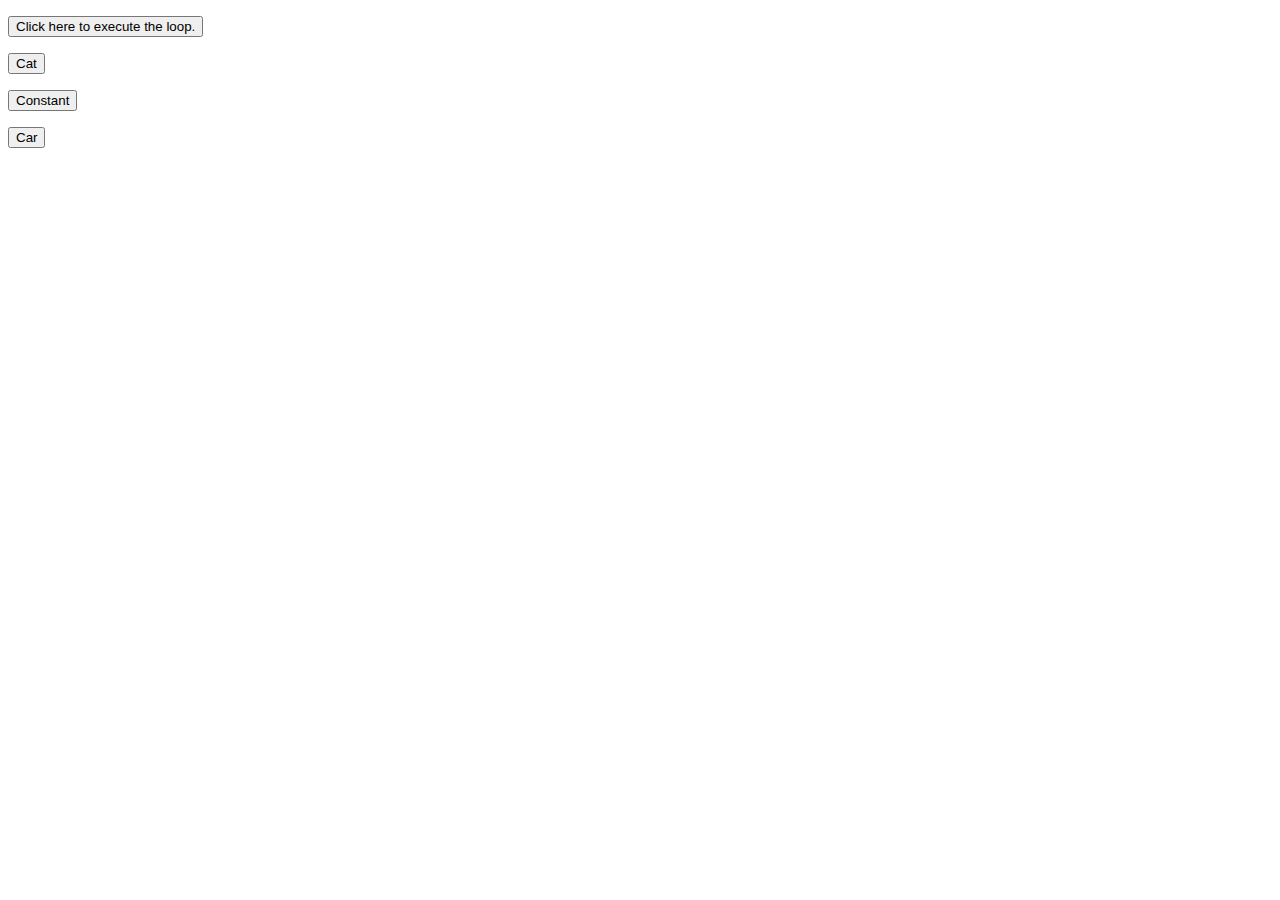
<file: Basic_JavaScript_Projects/Project10_loops_arrays/index.html>
<!DOCTYPE html> 
<html lang=en>
    <head>
        <meta charset="UTF-8">
        <title>Project 10</title>
        <script src="JS/main.js"></script>
    </head>

    <body>
        <p id="List_of_Instruments"></p>
        <button onclick="for_Loop()">Click here to execute the loop.</button>
        
        <p id="Cat"></p>
        <button onclick="cat_pics()">Cat</button>
        
        <p id="Constant"></p>
        <button onclick="constant_function()">Constant</button>
   
       <p id="Car_Object"></p>
        <button onclick="car_description()">Car</button>
    </body>

</html>
</file>
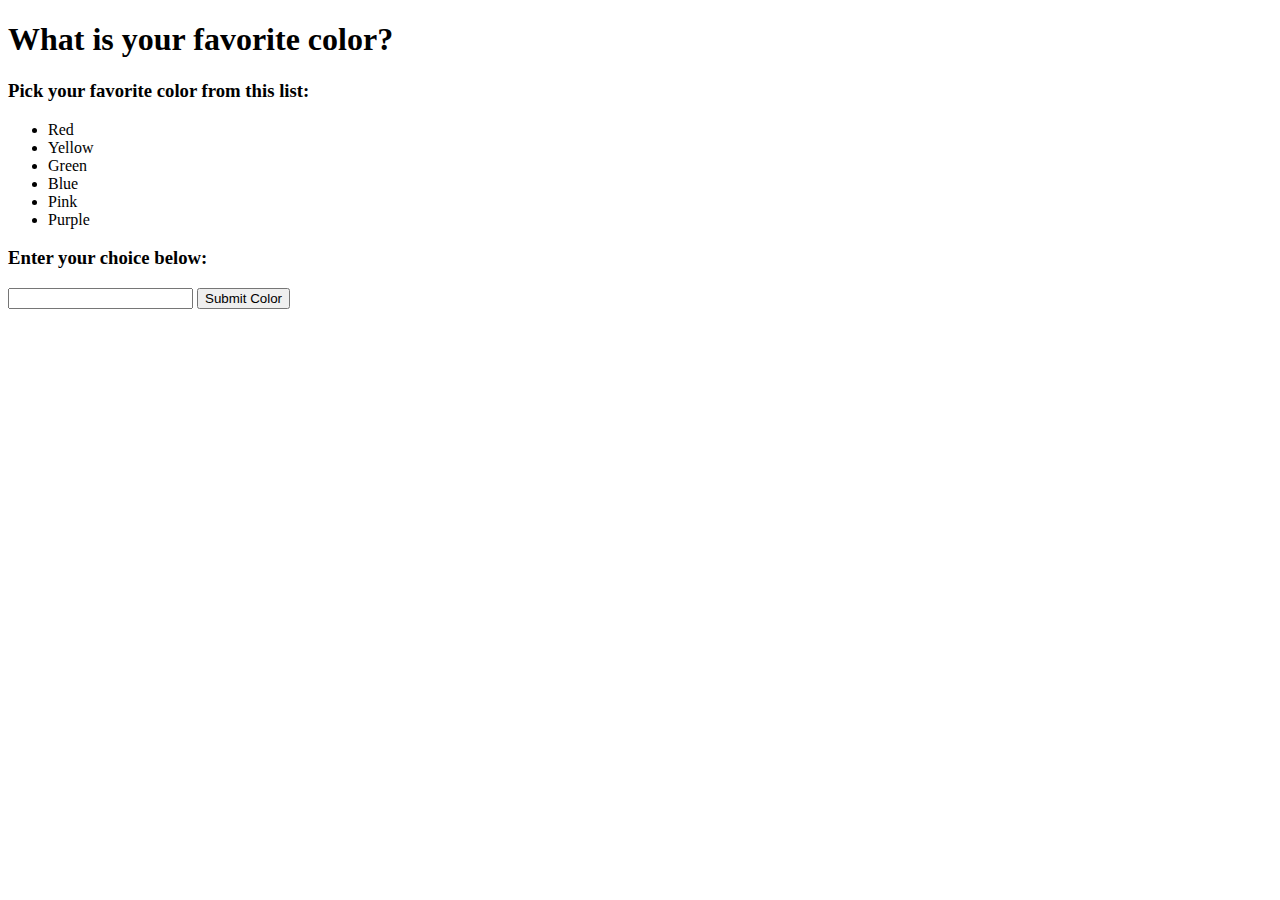
<file: Basic_JavaScript_Projects/Project11/index.html>
<!DOCTYPE html> 
<html lang=en>
    <head>
        <meta charset="UTF-8">
        <title>Project 11</title>
        <script src="JS/main.js" defer></script>
        <h1>What is your favorite color?</h1>
    </head>

    <body>
        <h3>Pick your favorite color from this list:</h3>
        <ul>
            <li>Red</li>
            <li>Yellow</li>
            <li>Green</li>
            <li>Blue</li>
            <li>Pink</li>
            <li>Purple</li>
        </ul>
        <h3>Enter your choice below:</h3>

        <input id="Color_Input" type="text">
        <button onclick="Color_Function()">Submit Color</button>
        <p id="Output"></p>
        
    </body>

</html>
</file>
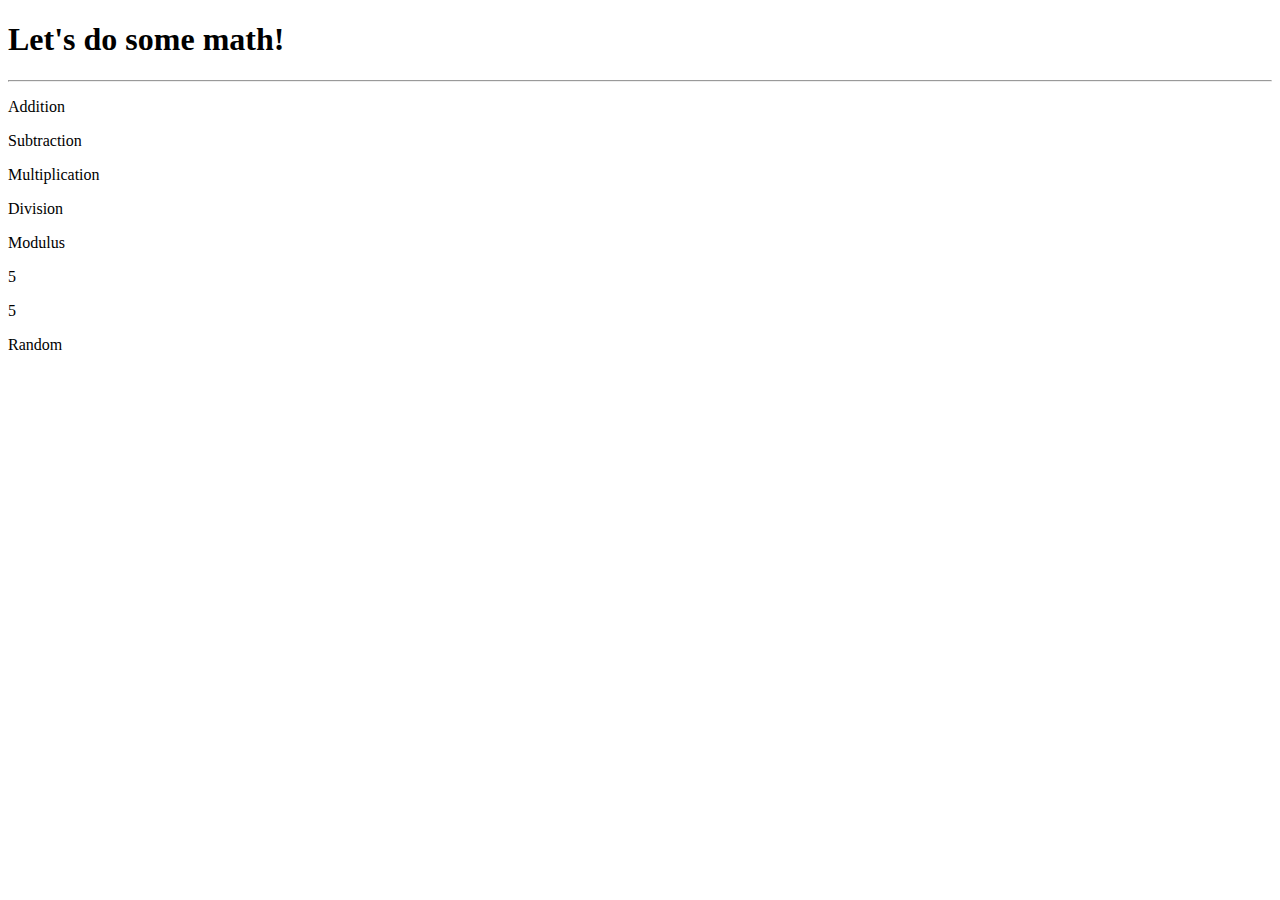
<file: Basic_JavaScript_Projects/Project3_math_operators/index.html>
<!DOCTYPE html> 
<html lang=en>
    <head>
        <meta charset="UTF-8">
        <script src="JS/main.js"></script>
    </head>

    <body>
        <h1>Let's do some math!</h1>
        <hr>
        <p id="Add" onmouseover="addition()">Addition</p>
        <p id="Subtract" onmouseover="subtraction()">Subtraction</p>
        <p id="Multiply" onmouseover="multiplication()">Multiplication</p>
        <p id="Divide" onmouseover="division()">Division</p>
        <p id="Modulus" onmouseover="modulus_operator()">Modulus</p>
        <p id="Increment" onmouseover="Increment()">5</p>
        <p id="Decrement" onmouseover="Decrement()">5</p>
        <p id="Random" onmouseover="Random()">Random</p>
    </body>
    
</html>
</file>
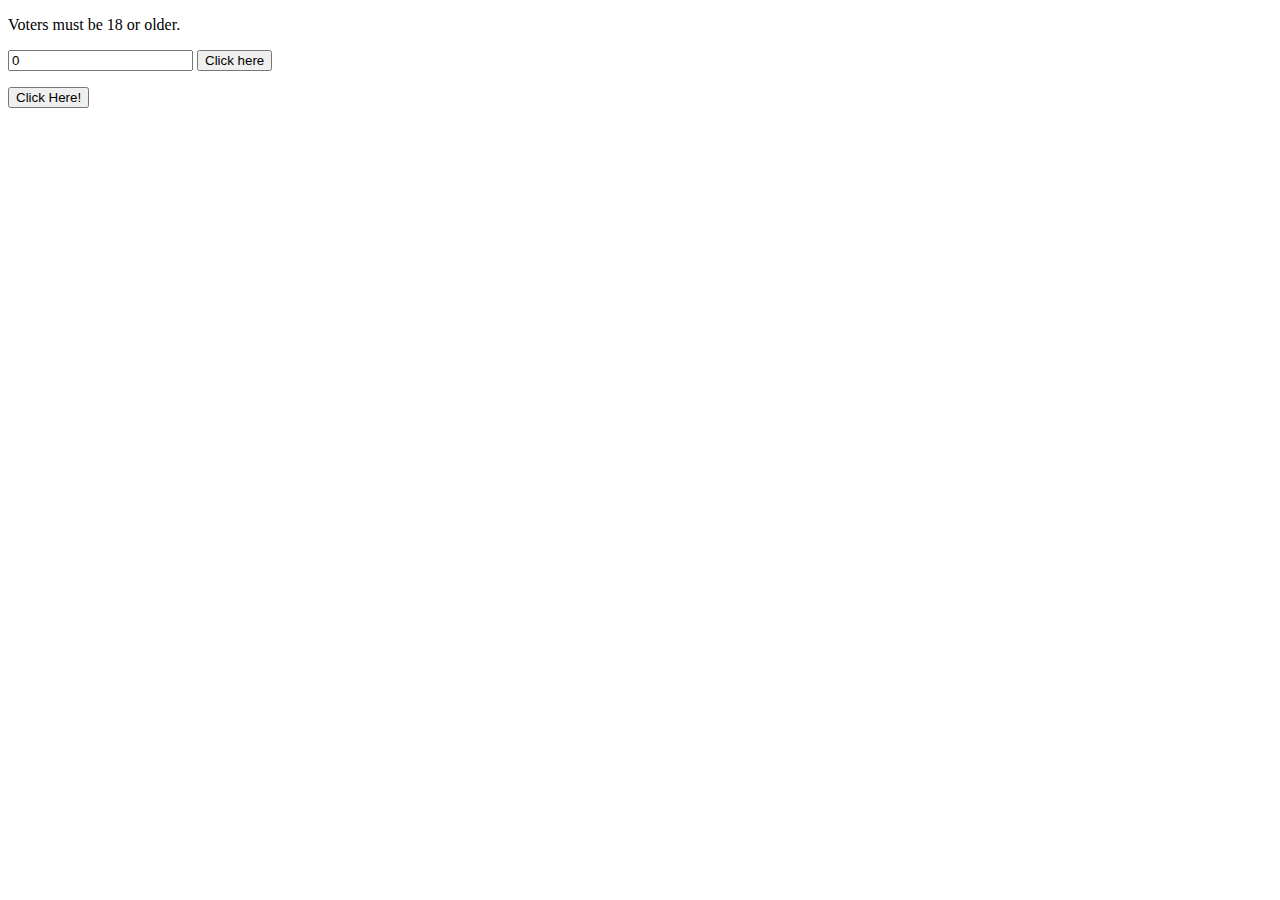
<file: Basic_JavaScript_Projects/Project6_ternary_operators_constructors/index.html>
<!DOCTYPE html> 
<html lang=en>
    <head>
        <meta charset="UTF-8">
        <title>Project 6</title>
        <script src="JS/main.js"></script>
    </head>

    <body>
        <p>Voters must be 18 or older.</p>
        <input id="Age" value="0" />
        <button onclick="Vote_Function()">Click here</button>
        <p id="Vote"></p>
        
        <button onclick="myFunction()">Click Here!</button>
        <p id="Keywords_and_Constructors"></p>
    </body>

</html>
</file>
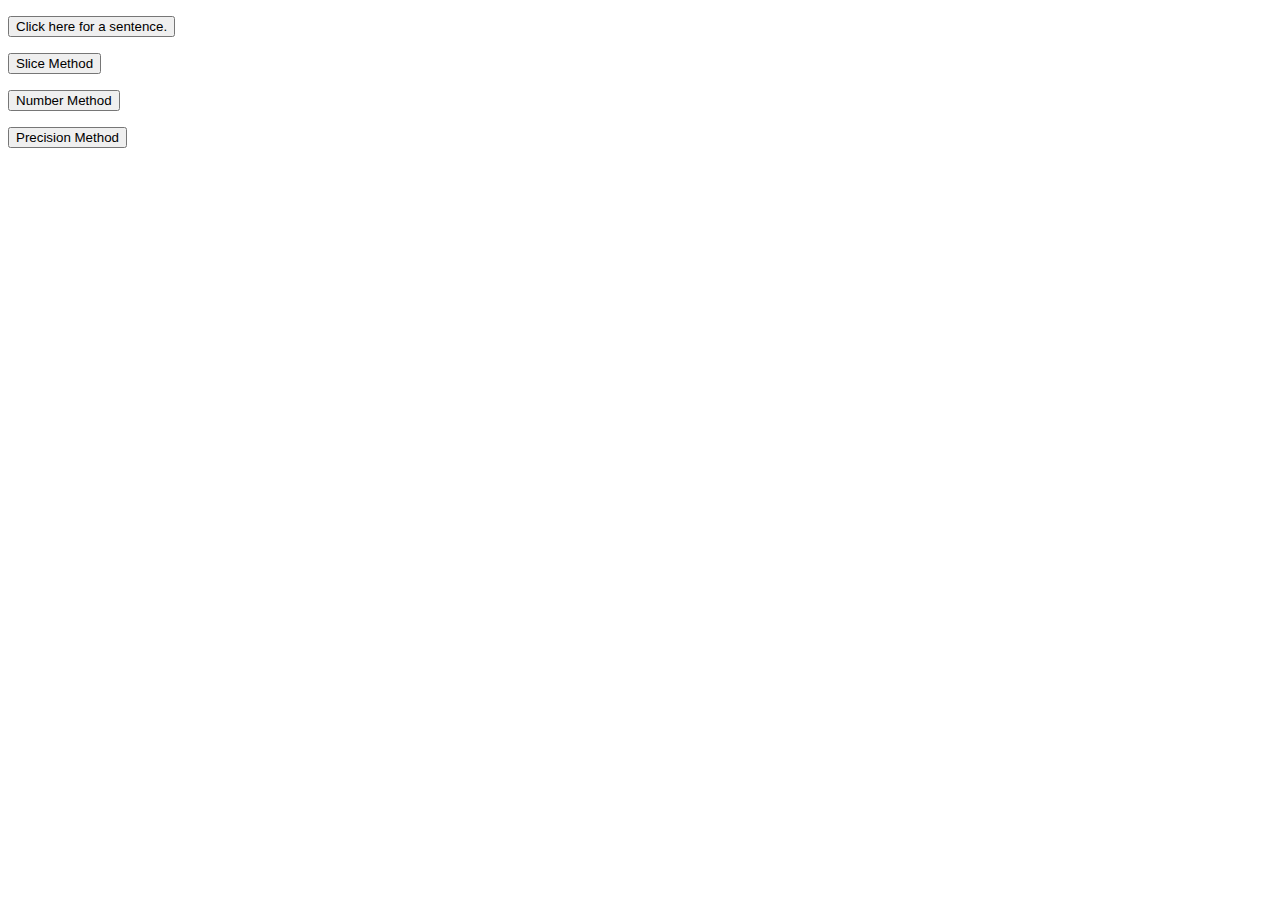
<file: Basic_JavaScript_Projects/Project8_string_methods/index.html>
<!DOCTYPE html> 
<html lang=en>
    <head>
        <meta charset="UTF-8">
        <title>Project 8</title>
        <script src="JS/main.js"></script>
    </head>

    <body>
        <p id="Concatenate"></p>
        <button onclick="full_Sentence()">Click here for a sentence.</button>
        <p id="Slice"></p>
        <button onclick="slice_Method()">Slice Method</button>
        <p id="Numbers_to_string"></p>
        <button onclick="string_Method()">Number Method</button>
        <p id="Precision"></p>
        <button onclick="precision_Method()">Precision Method</button>
        

    </body>

</html>
</file>
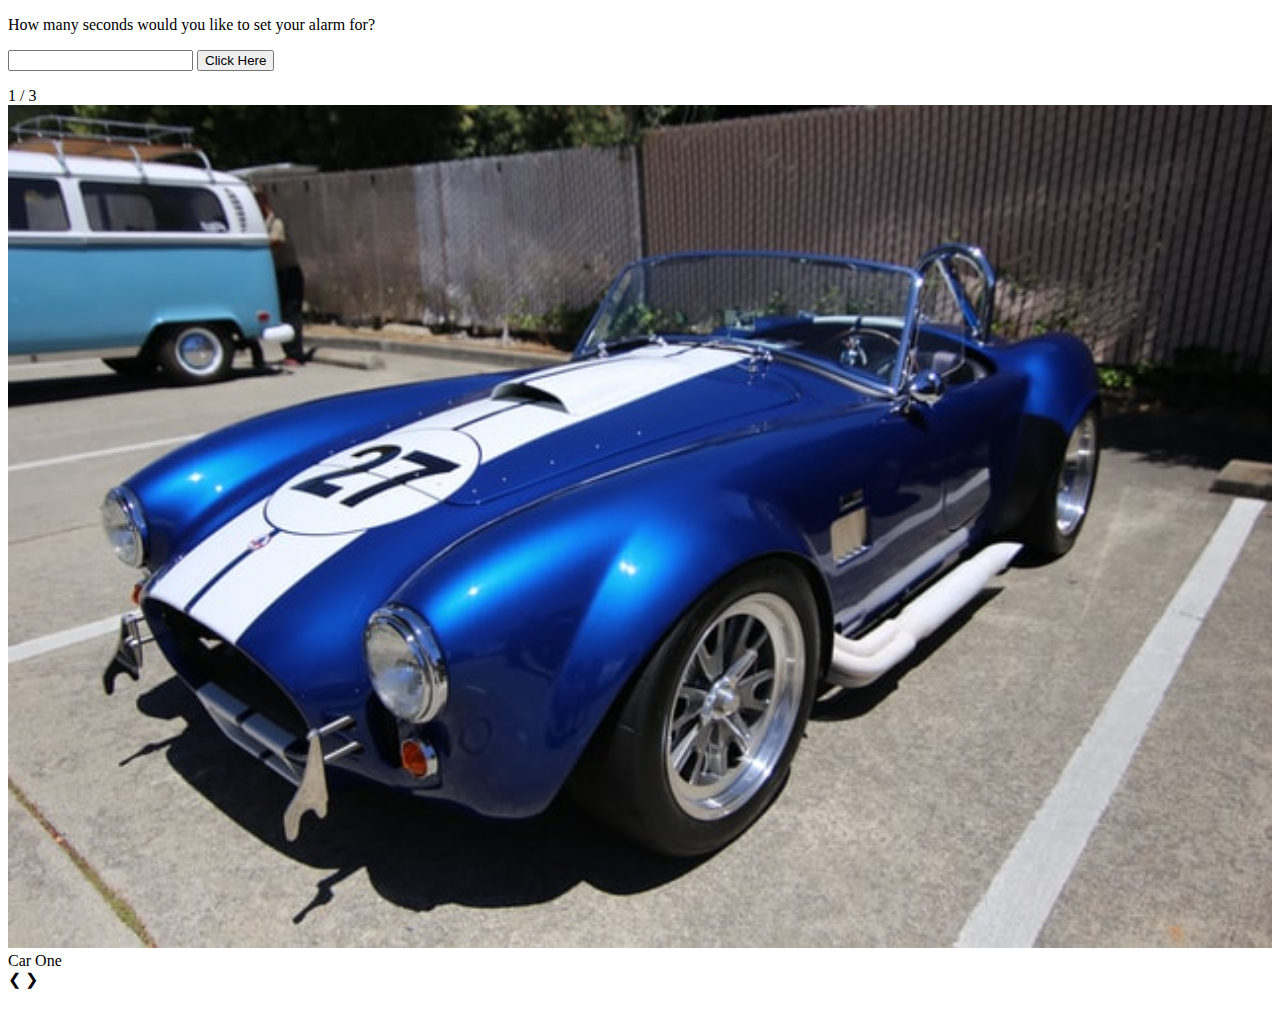
<file: Basic_JavaScript_Projects/Project9_countdown_slideshow/index.html>
<!DOCTYPE html> 
<html lang=en>
    <head>
        <meta charset="UTF-8">
        <title>Project 9</title>
        <link rel="stylesheet" type="texxt/css" href="CSS/style.css" />
    </head>

    <body>
        <p>How many seconds would you like to set your alarm for?</p>
        <input id="seconds" value="" />
        <button onlcick="countdown()">Click Here</button>
        <p id="timer"></p>

        <!-- Slideshow container -->
        <div class="slideshow-container">

            <!-- Full-width images with number and caption text -->
            <div class="mySlides fade">
            <div class="numbertext">1 / 3</div>
            <img src="Images/car1.jpg" style="width:100%">
            <div class="text">Car One</div>
            </div>
        
            <div class="mySlides fade">
            <div class="numbertext">2 / 3</div>
            <img src="Images/car2.jpg" style="width:100%">
            <div class="text">Car Two</div>
            </div>
        
            <div class="mySlides fade">
            <div class="numbertext">3 / 3</div>
            <img src="Images/car3.jpg" style="width:100%">
            <div class="text">Car Three</div>
            </div>
        
            <!-- Next and previous buttons -->
            <a class="prev" onclick="plusSlides(-1)">&#10094;</a>
            <a class="next" onclick="plusSlides(1)">&#10095;</a>
        </div>
        <br>
        
        <!-- The dots/circles -->
        <div style="text-align:center">
            <span class="dot" onclick="currentSlide(1)"></span>
            <span class="dot" onclick="currentSlide(2)"></span>
            <span class="dot" onclick="currentSlide(3)"></span>
        </div>

        <script src="JS/main.js"></script>
    </body>

</html>
</file>
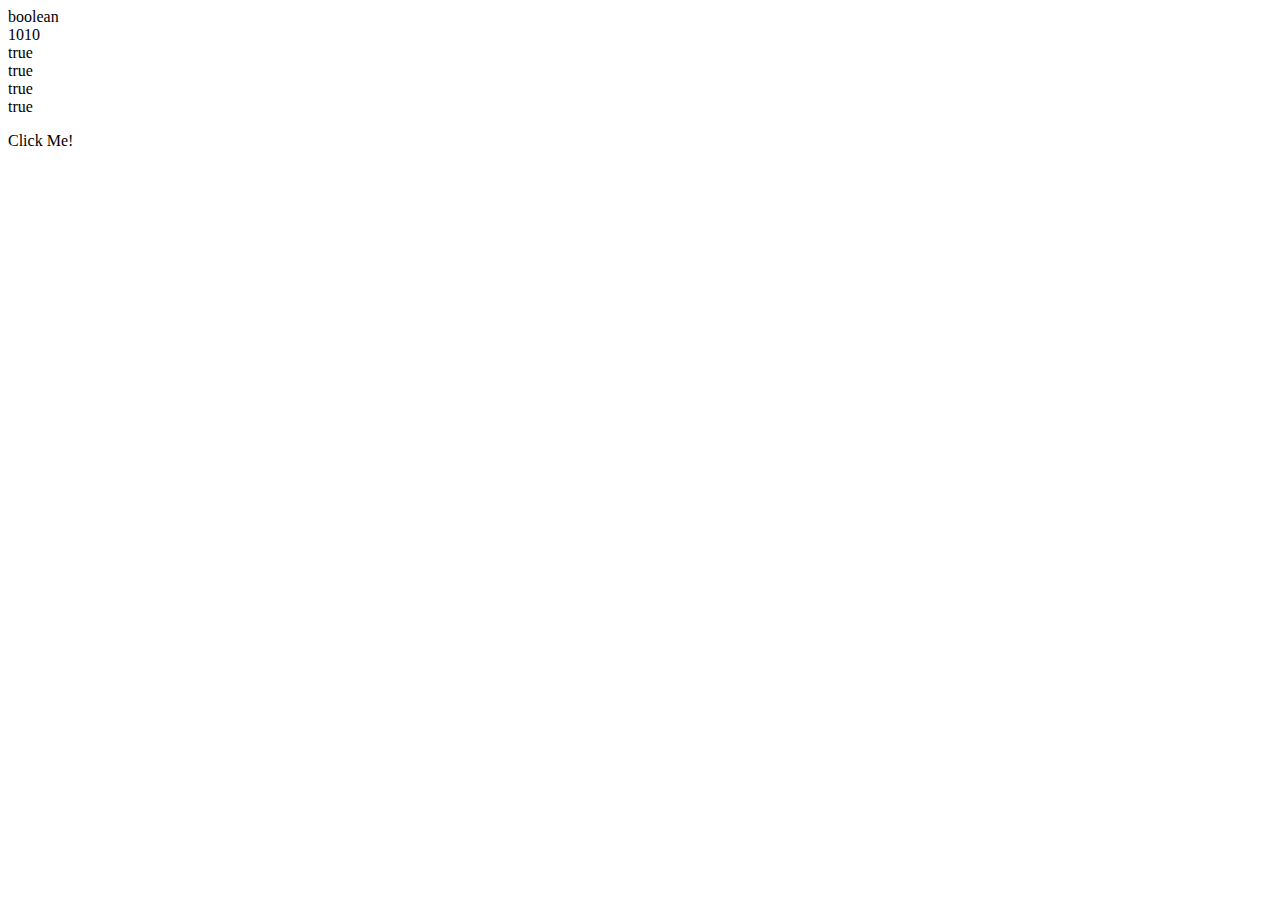
<file: Basic_JavaScript_Projects/Project5_comparisons_type_coercion/JS/index.html>
<!DOCTYPE html> 
<html lang=en>
    <head>
        <meta charset="UTF-8">
        <title>Project 5</title>
        <script src="JS/main.js"></script>
    </head>

    <body>
        <p id="Not" onclick="not_Function()">Click Me!</p> 
    </body>

</html>
</file>
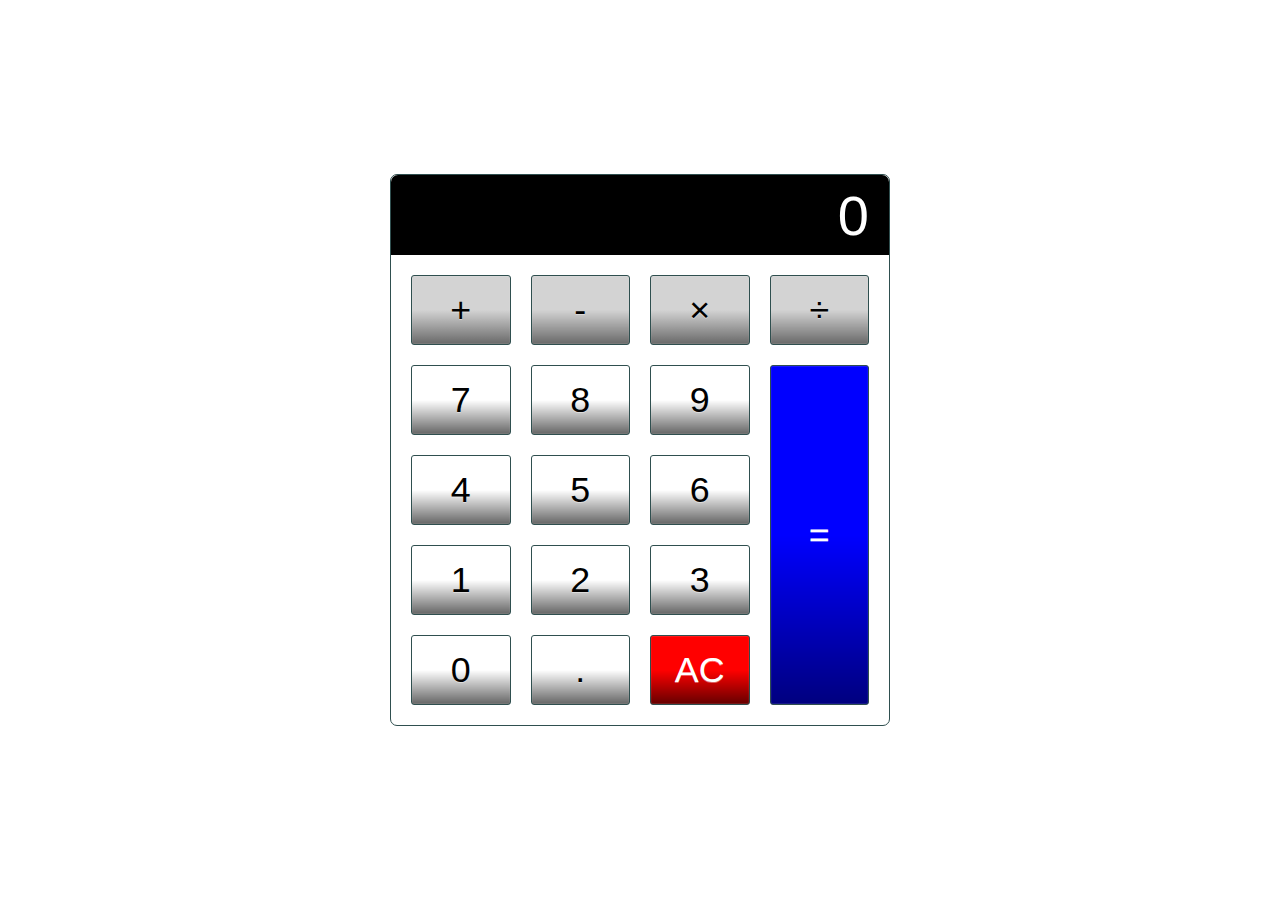
<file: Basic_JavaScript_Projects/Calculator/calculator.html>
<!DOCTYPE html>
<html lang="en">

<head>
    <meta charset="utf-8">
    <title>Calculator</title>
    <meta name="description" content="A basic HTML, CSS and JAvaScript Calculator">
    <meta name="author" content="Aleesha">
    <!--Link CSS File-->
    <link rel="stylesheet" href="CSS/Calculator_CSS.css">
    <!--Link JavaScript File-->
    <script src="Javascript/Calculator_Javascript.js" defer></script>
</head>

<body> 
    <!--This is the main div container that will display the calculator-->
    <div class="calculator">
        <!--This input displays the result of the calculation-->
        <input type="text" class="calculator-screen" value="0" disabled>
        <!--This section displays all buttons that a user can press to make a calculation-->
        <div class="calculator-keys">

            <button type="button" class="operator" value="+">+</button>
            <button type="button" class="operator" value="-">-</button>
            <button type="button" class="operator" value="*">&times;</button>
            <button type="button" class="operator" value="/">&divide;</button>

            <button type="button" value="7">7</button>
            <button type="button" value="8">8</button>
            <button type="button" value="9">9</button>

            <button type="button" value="4">4</button>
            <button type="button" value="5">5</button>
            <button type="button" value="6">6</button>

            <button type="button" value="1">1</button>
            <button type="button" value="2">2</button>
            <button type="button" value="3">3</button>

            <button type="button" value="0">0</button>
            <button type="button" class="decimal function" value=".">.</button>
            <button type="button" class="all-clear function" value="all-clear">AC</button>

            <button type="button" class="equal-sign operator" value="=">=</button>
            
        </div>
    </div>
</body>
</html>
</file>
<file: Basic_JavaScript_Projects/Project9_countdown_slideshow/CSS/style.css>
/*style sheet*/

* {box-sizing:border-box}

/* Slideshow container */
.slideshow-container {
  max-width: 1000px;
  position: relative;
  margin: auto;
}

/* Hide the images by default */
.mySlides {
  display: none;
}

/* Next & previous buttons */
.prev, .next {
  cursor: pointer;
  position: absolute;
  top: 50%;
  width: auto;
  margin-top: -22px;
  padding: 16px;
  color: white;
  font-weight: bold;
  font-size: 18px;
  transition: 0.6s ease;
  border-radius: 0 3px 3px 0;
  user-select: none;
}

/* Position the "next button" to the right */
.next {
  right: 0;
  border-radius: 3px 0 0 3px;
}

/* On hover, add a black background color with a little bit see-through */
.prev:hover, .next:hover {
  background-color: rgba(0,0,0,0.8);
}

/* Caption text */
.text {
  color: #f2f2f2;
  font-size: 15px;
  padding: 8px 12px;
  position: absolute;
  bottom: 8px;
  width: 100%;
  text-align: center;
}

/* Number text (1/3 etc) */
.numbertext {
  color: #f2f2f2;
  font-size: 12px;
  padding: 8px 12px;
  position: absolute;
  top: 0;
}

/* The dots/bullets/indicators */
.dot {
  cursor: pointer;
  height: 15px;
  width: 15px;
  margin: 0 2px;
  background-color: #bbb;
  border-radius: 50%;
  display: inline-block;
  transition: background-color 0.6s ease;
}

.active, .dot:hover {
  background-color: #717171;
}

/* Fading animation */
.fade {
  animation-name: fade;
  animation-duration: 1.5s;
}

@keyframes fade {
  from {opacity: .4}
  to {opacity: 1}
}
</file>
<file: Basic_JavaScript_Projects/Calculator/CSS/Calculator_CSS.css>
html {
    font-size: 70%;
    box-sizing: border-box;
}

*, *::before, *::after {
    margin: 0;
    padding: 0;
    box-sizing: inherit;
}

.calculator {
    border: 1.2px solid darkslategray;
    border-radius: 7px;
    position: absolute;
    top: 50%;
    left: 50%;
    transform: translate(-50%, -50%);
    width: 500px;
}

.calculator-screen {
    width: 100%;
    font-size: 5rem;
    height: 80px;
    border: none;
    background-color: black;
    color: white;
    text-align: right;
    padding-right: 20px;
    padding-left: 20px;
    border-radius: 7px 7px 0px 0px
}

button {
    height: 70px;
    border-radius: 3px;
    border: 1px solid darkslategray;
    background-color: transparent;
    font-size: 3.2rem;
    color: black;
    background-image: linear-gradient(to bottom, transparent, transparent 50%, rgba(0,0,0,0.6));
    text-shadow: 0 1px rgba(255, 255, 255, .4);
    /*each value below is seprated by a comma ',' after the rgba values*/
    box-shadow: inset 0 0 0 1px rgba(255, 255, 255, .05),
    inset 0 1px 0 0 rgba(255, 255, 255, .05),
    inset 0 -1px 0 0 rgba(255, 255, 255, .05),
    0 1px 0 0 rgba(255, 255, 255, .05);
}

button:hover {
    background-color: #e1e1e1;
}

.operator {
    color: black;
    background-image: linear-gradient(to bottom, transparent, transparent 50%, rgba(0,0,0,0.5));
    background-color: lightgray;
}

.all-clear {
    background-color: red;
    border-color: darkslategray;
    color: white;
}

.equal-sign {
    background-color: blue;
    border-color: darkslategray;
    color: #ffffff;
    height: 100%;
    grid-area: 2/4/6/5;
}

.equal-sign:hover{
    background-color: darkblue;
}

.calculator-keys {
    display: grid;
    grid-template-columns: repeat(4, 1fr);
    grid-gap: 20px;
    padding: 20px;
}
</file>
